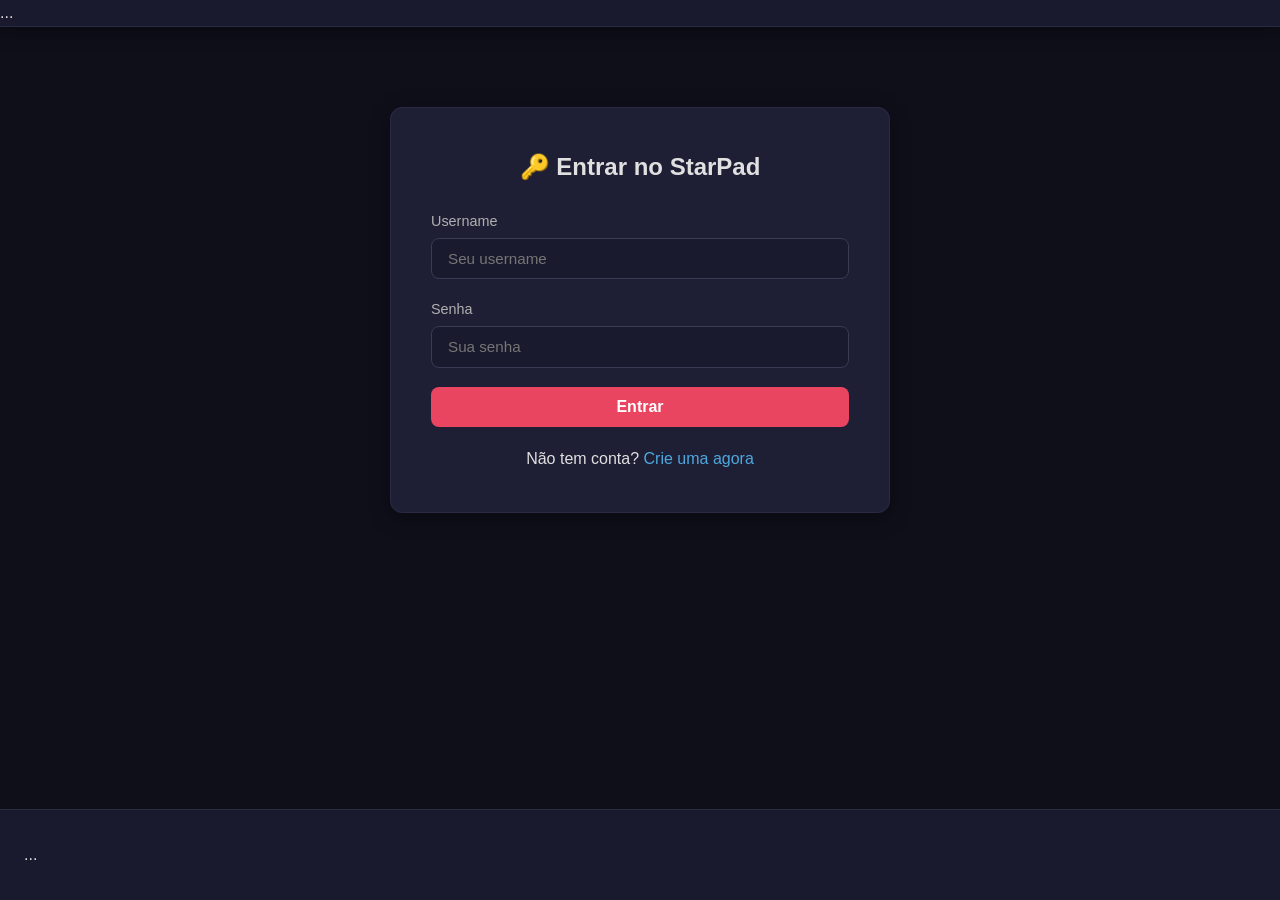
<file: login.html>
<!DOCTYPE html>
<html lang="pt-BR">
<head><meta charset="UTF-8"><title>StarPad — Login</title><link rel="stylesheet" href="style.css"></head>
<body>
    <header class="main-header">...</header>
    <main class="main-content">
        <div class="form-container">
            <h2>🔑 Entrar no StarPad</h2>
            <form><div class="form-group"><label>Username</label><input type="text" placeholder="Seu username"></div>
            <div class="form-group"><label>Senha</label><input type="password" placeholder="Sua senha"></div>
            <button class="btn-primary" style="width:100%;">Entrar</button></form>
            <p style="text-align:center;margin-top:1.2rem;">Não tem conta? <a href="login.html?mode=register">Crie uma agora</a></p>
        </div>
    </main>
    <footer class="main-footer">...</footer>
</body>
</html>
</file>
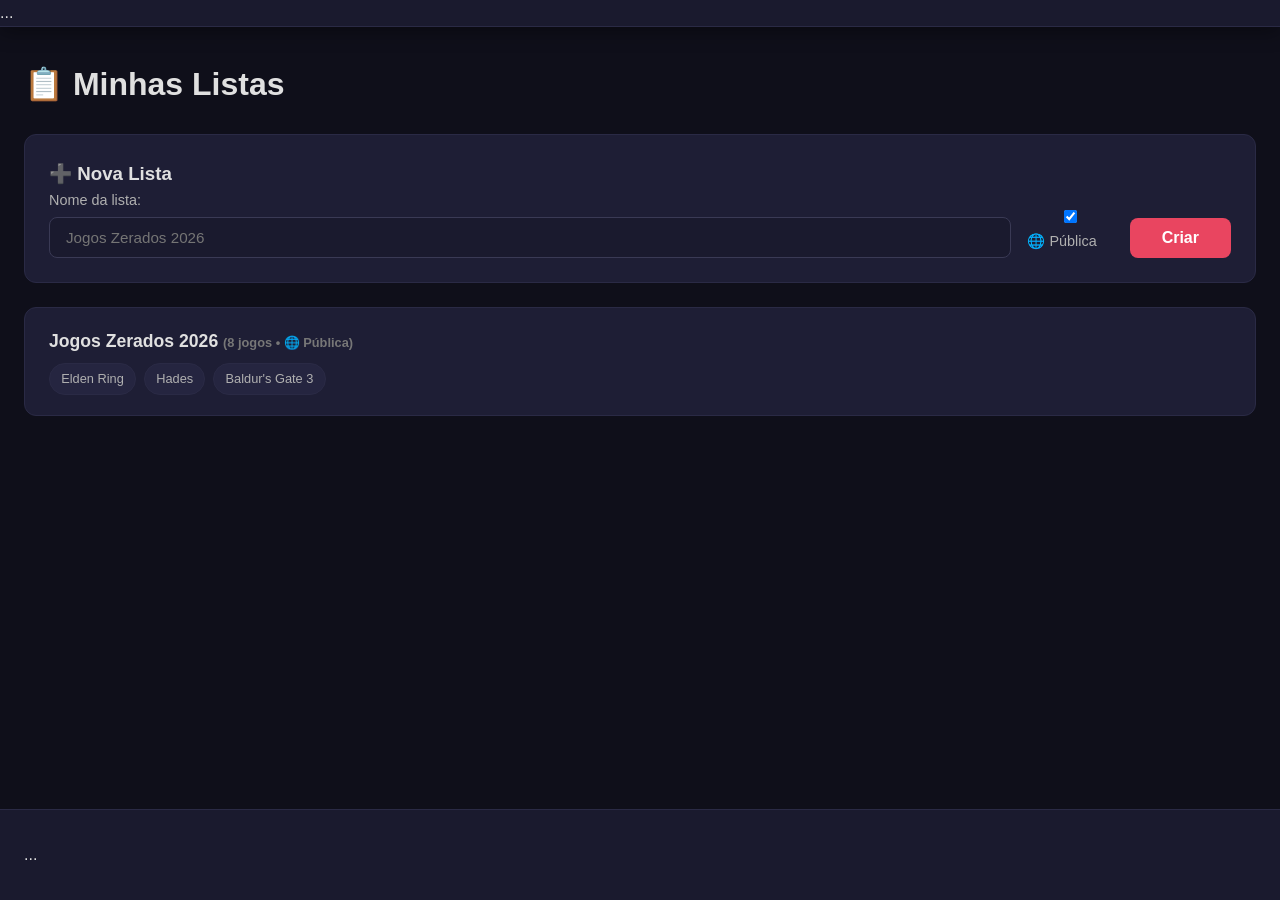
<file: my_lists.html>
<!DOCTYPE html>
<html lang="pt-BR">
<head><meta charset="UTF-8"><title>StarPad — Minhas Listas</title><link rel="stylesheet" href="style.css"></head>
<body>
    <header class="main-header">...</header>
    <main class="main-content">
        <h1>📋 Minhas Listas</h1>
        <div style="background:var(--bg-card);padding:1.5rem;border-radius:var(--radius);border:1px solid var(--border-color);margin:1.5rem 0;">
            <h3>➕ Nova Lista</h3>
            <form><div style="display:flex;gap:1rem;align-items:end;flex-wrap:wrap;"><div class="form-group" style="flex:1;min-width:200px;margin:0;"><label>Nome da lista:</label><input type="text" placeholder="Jogos Zerados 2026"></div><div class="form-group" style="margin:0;"><label><input type="checkbox" checked> 🌐 Pública</label></div><button class="btn-primary">Criar</button></div></form>
        </div>
        <div class="list-card"><h3>Jogos Zerados 2026 <span style="font-size:0.8rem;color:var(--text-muted);">(8 jogos • 🌐 Pública)</span></h3>
            <div style="display:flex;gap:0.5rem;flex-wrap:wrap;margin-top:0.5rem;">
                <span class="tag">Elden Ring</span><span class="tag">Hades</span><span class="tag">Baldur's Gate 3</span>
            </div>
        </div>
    </main>
    <footer class="main-footer">...</footer>
</body>
</html>
</file>
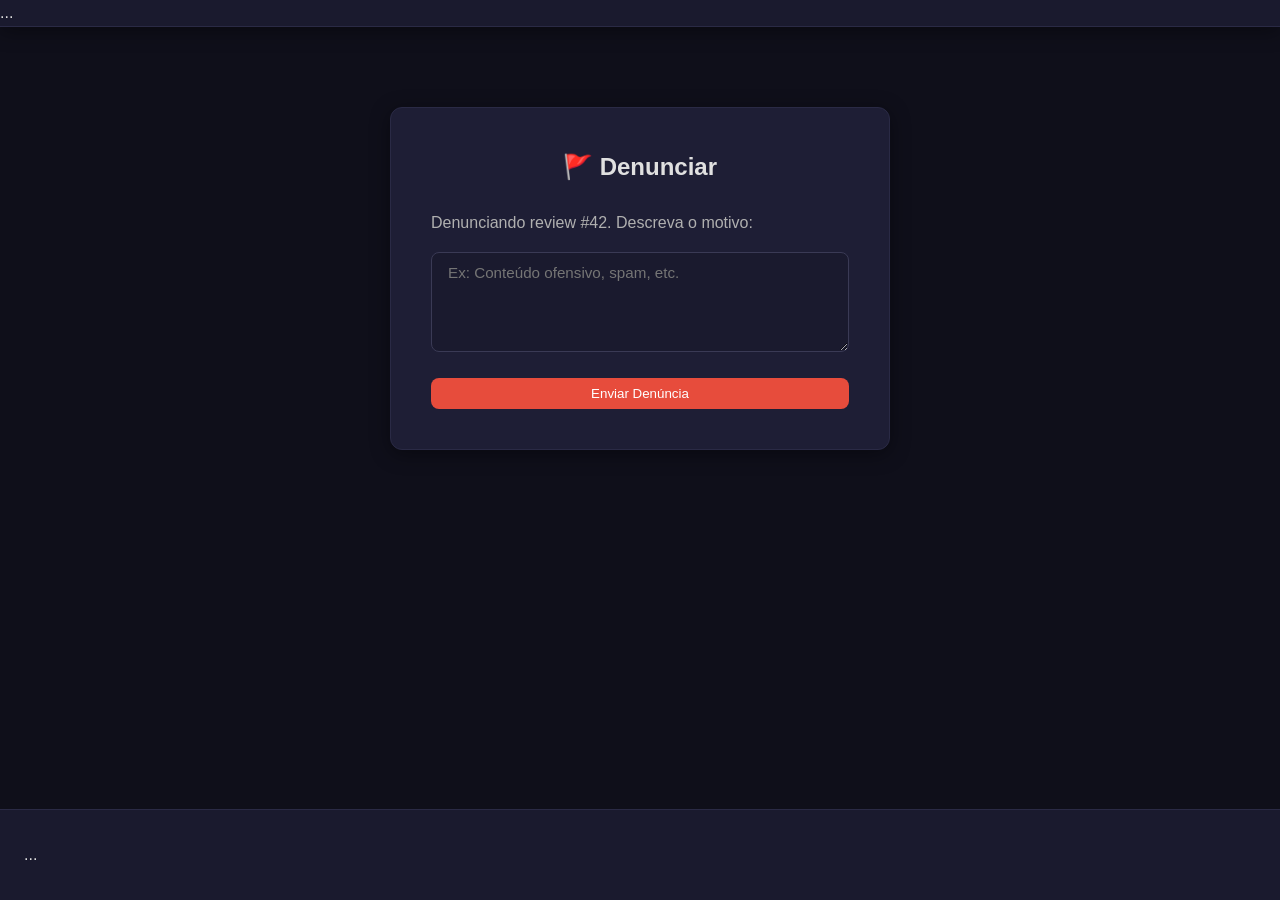
<file: report.html>
<!DOCTYPE html>
<html lang="pt-BR">
<head><meta charset="UTF-8"><title>StarPad — Denunciar</title><link rel="stylesheet" href="style.css"></head>
<body>
    <header class="main-header">...</header>
    <main class="main-content">
        <div class="form-container">
            <h2>🚩 Denunciar</h2>
            <p style="color:var(--text-secondary);margin-bottom:1rem;">Denunciando review #42. Descreva o motivo:</p>
            <form><div class="form-group"><textarea placeholder="Ex: Conteúdo ofensivo, spam, etc." rows="4"></textarea></div><button class="btn-danger" style="width:100%;">Enviar Denúncia</button></form>
        </div>
    </main>
    <footer class="main-footer">...</footer>
</body>
</html>
</file>
<file: style.css>
/* ==========================================
   STARPAD — Estilos Globais
   ========================================== */

*, *::before, *::after { box-sizing: border-box; margin: 0; padding: 0; }

:root {
    --bg-primary: #0f0f1a;
    --bg-secondary: #1a1a2e;
    --bg-card: #1e1e35;
    --bg-hover: #252540;
    --text-primary: #e0e0e0;
    --text-secondary: #b0b0b0;
    --text-muted: #777;
    --accent: #e94560;
    --accent-hover: #ff6b81;
    --star-color: #f5c518;
    --link-color: #4ea8de;
    --border-color: #2a2a45;
    --input-bg: #1a1a2e;
    --input-border: #3a3a55;
    --danger: #e74c3c;
    --success: #2ecc71;
    --shadow: 0 4px 20px rgba(0,0,0,0.4);
    --radius: 12px;
    --radius-sm: 8px;
    --transition: 0.2s ease;
}

body.light-theme, [data-theme="light"] {
    --bg-primary: #f5f5f7;
    --bg-secondary: #ffffff;
    --bg-card: #ffffff;
    --bg-hover: #eef0f4;
    --text-primary: #1a1a2e;
    --text-secondary: #444;
    --text-muted: #888;
    --accent: #c0392b;
    --accent-hover: #e74c3c;
    --border-color: #ddd;
    --input-bg: #fff;
    --input-border: #ccc;
    --shadow: 0 2px 12px rgba(0,0,0,0.08);
}

html { scroll-behavior: smooth; }
body {
    font-family: 'Inter', -apple-system, BlinkMacSystemFont, sans-serif;
    background: var(--bg-primary);
    color: var(--text-primary);
    line-height: 1.6;
    min-height: 100vh;
    display: flex;
    flex-direction: column;
    transition: background 0.3s, color 0.3s;
}

a { color: var(--link-color); text-decoration: none; transition: var(--transition); }
a:hover { text-decoration: underline; }
img { max-width: 100%; height: auto; display: block; }

/* === HEADER === */
.main-header {
    background: var(--bg-secondary);
    border-bottom: 1px solid var(--border-color);
    position: sticky;
    top: 0;
    z-index: 1000;
    box-shadow: var(--shadow);
}
.header-inner {
    max-width: 1280px;
    margin: 0 auto;
    padding: 0.6rem 1.5rem;
    display: flex;
    align-items: center;
    gap: 1.5rem;
    flex-wrap: wrap;
}
.logo {
    display: flex;
    align-items: center;
    gap: 0.5rem;
    font-size: 1.4rem;
    font-weight: 800;
    color: var(--text-primary);
    text-decoration: none;
    white-space: nowrap;
}
.logo-icon { font-size: 1.6rem; }
.logo-text { letter-spacing: -0.5px; }

.main-nav {
    display: flex;
    gap: 1.2rem;
}
.main-nav a {
    color: var(--text-secondary);
    font-weight: 500;
    font-size: 0.95rem;
    padding: 0.3rem 0;
    border-bottom: 2px solid transparent;
    transition: var(--transition);
    text-decoration: none;
}
.main-nav a:hover, .main-nav a.active {
    color: var(--accent);
    border-bottom-color: var(--accent);
    text-decoration: none;
}

.header-actions {
    display: flex;
    align-items: center;
    gap: 0.8rem;
    margin-left: auto;
}

.search-form {
    display: flex;
    align-items: center;
}
.search-form input {
    padding: 0.5rem 0.8rem;
    border: 1px solid var(--input-border);
    border-radius: var(--radius-sm) 0 0 var(--radius-sm);
    background: var(--input-bg);
    color: var(--text-primary);
    font-size: 0.9rem;
    width: 180px;
    outline: none;
    transition: var(--transition);
}
.search-form input:focus { border-color: var(--accent); width: 220px; }
.search-form button {
    padding: 0.5rem 0.7rem;
    border: 1px solid var(--input-border);
    border-left: none;
    border-radius: 0 var(--radius-sm) var(--radius-sm) 0;
    background: var(--accent);
    color: #fff;
    cursor: pointer;
    font-size: 0.9rem;
    transition: var(--transition);
}
.search-form button:hover { background: var(--accent-hover); }

.theme-toggle {
    background: none;
    border: 1px solid var(--border-color);
    border-radius: 50%;
    width: 38px;
    height: 38px;
    cursor: pointer;
    font-size: 1.1rem;
    display: flex;
    align-items: center;
    justify-content: center;
    transition: var(--transition);
}
.theme-toggle:hover { background: var(--bg-hover); }

.user-menu {
    display: flex;
    align-items: center;
    gap: 0.6rem;
}
.user-avatar-link {
    display: flex;
    align-items: center;
    gap: 0.4rem;
    color: var(--text-primary);
    text-decoration: none;
    font-weight: 500;
}
.avatar-small {
    width: 32px;
    height: 32px;
    border-radius: 50%;
    object-fit: cover;
    border: 2px solid var(--accent);
}
.username-nav { font-size: 0.9rem; }
.btn-edit-profile, .btn-logout, .btn-login {
    padding: 0.4rem 0.8rem;
    border-radius: var(--radius-sm);
    font-size: 0.85rem;
    font-weight: 500;
    transition: var(--transition);
    text-decoration: none;
    cursor: pointer;
    border: 1px solid var(--border-color);
    background: var(--bg-card);
    color: var(--text-primary);
}
.btn-login {
    background: var(--accent);
    color: #fff;
    border-color: var(--accent);
}
.btn-login:hover { background: var(--accent-hover); text-decoration: none; }
.btn-logout:hover { background: var(--danger); color: #fff; border-color: var(--danger); text-decoration: none; }

.mobile-menu-toggle {
    display: none;
    background: none;
    border: 1px solid var(--border-color);
    color: var(--text-primary);
    font-size: 1.5rem;
    padding: 0.3rem 0.7rem;
    border-radius: var(--radius-sm);
    cursor: pointer;
}

@media (max-width: 900px) {
    .main-nav { display: none; }
    .header-actions .search-form input { width: 120px; }
    .username-nav { display: none; }
    .mobile-menu-toggle { display: block; }
}

/* === MAIN === */
.main-content {
    flex: 1;
    max-width: 1280px;
    margin: 0 auto;
    padding: 2rem 1.5rem;
    width: 100%;
}

/* === FOOTER === */
.main-footer {
    background: var(--bg-secondary);
    border-top: 1px solid var(--border-color);
    padding: 2rem 1.5rem;
    margin-top: auto;
}
.footer-inner {
    max-width: 1280px;
    margin: 0 auto;
    display: flex;
    flex-wrap: wrap;
    gap: 2rem;
    justify-content: space-between;
}
.footer-brand p { color: var(--text-muted); font-size: 0.9rem; margin-top: 0.3rem; }
.footer-links h4 { margin-bottom: 0.5rem; font-size: 0.95rem; }
.footer-links a { display: block; color: var(--text-secondary); font-size: 0.85rem; margin: 0.2rem 0; }
.footer-credits { text-align: right; font-size: 0.85rem; color: var(--text-muted); }

/* === GAME GRID === */
.game-grid {
    display: grid;
    grid-template-columns: repeat(auto-fill, minmax(200px, 1fr));
    gap: 1.5rem;
    margin: 1.5rem 0;
}
.game-card {
    background: var(--bg-card);
    border-radius: var(--radius);
    overflow: hidden;
    border: 1px solid var(--border-color);
    transition: var(--transition);
    box-shadow: var(--shadow);
}
.game-card:hover {
    transform: translateY(-4px);
    box-shadow: 0 8px 30px rgba(0,0,0,0.5);
    border-color: var(--accent);
}
.game-card-link { text-decoration: none; color: inherit; display: block; }
.game-card-link:hover { text-decoration: none; }
.game-card-img {
    width: 100%;
    aspect-ratio: 3/4;
    object-fit: cover;
    background: var(--bg-hover);
}
.game-card-body { padding: 0.8rem 1rem; }
.game-card-title {
    font-weight: 700;
    font-size: 0.95rem;
    margin-bottom: 0.2rem;
    color: var(--text-primary);
    white-space: nowrap;
    overflow: hidden;
    text-overflow: ellipsis;
}
.game-card-meta {
    font-size: 0.8rem;
    color: var(--text-muted);
}
.game-card-rating {
    display: flex;
    align-items: center;
    gap: 0.3rem;
    margin-top: 0.4rem;
    font-size: 0.85rem;
    color: var(--star-color);
    font-weight: 600;
}

/* === HERO === */
.hero-banner {
    background: linear-gradient(135deg, var(--bg-secondary) 0%, #1a1030 50%, var(--bg-secondary) 100%);
    border-radius: var(--radius);
    padding: 3rem 2rem;
    text-align: center;
    margin-bottom: 2.5rem;
    border: 1px solid var(--border-color);
}
.hero-banner h1 {
    font-size: 2.2rem;
    font-weight: 800;
    margin-bottom: 0.5rem;
}
.hero-banner p {
    font-size: 1.1rem;
    color: var(--text-secondary);
    max-width: 600px;
    margin: 0 auto 1.5rem;
}
.btn-primary {
    display: inline-block;
    padding: 0.7rem 2rem;
    background: var(--accent);
    color: #fff;
    border-radius: var(--radius-sm);
    font-weight: 600;
    text-decoration: none;
    transition: var(--transition);
    border: none;
    cursor: pointer;
    font-size: 1rem;
}
.btn-primary:hover { background: var(--accent-hover); text-decoration: none; transform: scale(1.03); }
.btn-secondary {
    display: inline-block;
    padding: 0.5rem 1.2rem;
    background: var(--bg-card);
    color: var(--text-primary);
    border: 1px solid var(--border-color);
    border-radius: var(--radius-sm);
    font-weight: 500;
    text-decoration: none;
    cursor: pointer;
    transition: var(--transition);
}
.btn-secondary:hover { background: var(--bg-hover); text-decoration: none; }
.btn-danger {
    background: var(--danger);
    color: #fff;
    border: none;
    padding: 0.5rem 1.2rem;
    border-radius: var(--radius-sm);
    cursor: pointer;
    font-weight: 500;
    transition: var(--transition);
}
.btn-danger:hover { background: #c0392b; }

.section-title {
    font-size: 1.5rem;
    font-weight: 700;
    margin-bottom: 1rem;
    display: flex;
    align-items: center;
    gap: 0.5rem;
}
.home-section { margin-bottom: 3rem; }

/* === GAME DETAIL === */
.game-detail {
    display: grid;
    grid-template-columns: 300px 1fr;
    gap: 2rem;
    margin-bottom: 2rem;
}
.game-detail-cover img {
    border-radius: var(--radius);
    box-shadow: var(--shadow);
    width: 100%;
    aspect-ratio: 3/4;
    object-fit: cover;
}
.game-detail-info h1 { font-size: 2rem; font-weight: 800; margin-bottom: 0.3rem; }
.game-detail-meta { color: var(--text-secondary); margin-bottom: 1rem; font-size: 0.9rem; }
.game-detail-meta span { margin-right: 1rem; }
.game-detail-description { margin-bottom: 1.5rem; line-height: 1.8; color: var(--text-secondary); }
.game-detail-stats {
    display: flex;
    gap: 2rem;
    align-items: center;
    background: var(--bg-card);
    padding: 1.5rem;
    border-radius: var(--radius);
    border: 1px solid var(--border-color);
    margin-bottom: 1.5rem;
}
.stat-big { text-align: center; }
.stat-number {
    font-size: 2.5rem;
    font-weight: 800;
    color: var(--star-color);
}
.stat-label { font-size: 0.85rem; color: var(--text-muted); }
.stat-stars { font-size: 0.9rem; color: var(--star-color); margin-top: 0.2rem; }

/* === TAGS === */
.tag-list {
    display: flex;
    flex-wrap: wrap;
    gap: 0.4rem;
    margin: 1rem 0;
}
.tag {
    display: inline-block;
    padding: 0.3rem 0.7rem;
    background: var(--bg-hover);
    border-radius: 20px;
    font-size: 0.8rem;
    color: var(--text-secondary);
    border: 1px solid var(--border-color);
    transition: var(--transition);
}
.tag:hover { background: var(--accent); color: #fff; border-color: var(--accent); text-decoration: none; }

/* === REVIEW === */
.review-card {
    background: var(--bg-card);
    border-radius: var(--radius);
    padding: 1.2rem 1.5rem;
    border: 1px solid var(--border-color);
    margin-bottom: 1rem;
}
.review-header {
    display: flex;
    align-items: center;
    gap: 0.8rem;
    margin-bottom: 0.6rem;
}
.review-avatar {
    width: 40px;
    height: 40px;
    border-radius: 50%;
    object-fit: cover;
}
.review-user { font-weight: 600; color: var(--text-primary); }
.review-date { font-size: 0.8rem; color: var(--text-muted); }
.review-rating { color: var(--star-color); font-weight: 700; margin-left: auto; font-size: 0.95rem; }
.review-text {
    color: var(--text-secondary);
    line-height: 1.7;
    margin: 0.5rem 0;
}
.review-actions {
    display: flex;
    gap: 1rem;
    align-items: center;
    margin-top: 0.8rem;
    font-size: 0.85rem;
}
.btn-vote {
    background: none;
    border: 1px solid var(--border-color);
    border-radius: var(--radius-sm);
    padding: 0.3rem 0.7rem;
    cursor: pointer;
    color: var(--text-secondary);
    font-size: 0.85rem;
    transition: var(--transition);
}
.btn-vote:hover { background: var(--bg-hover); }
.btn-vote.voted-like { background: var(--success); color: #fff; border-color: var(--success); }
.btn-report {
    background: none;
    border: none;
    color: var(--text-muted);
    cursor: pointer;
    font-size: 0.8rem;
    margin-left: auto;
}
.btn-report:hover { color: var(--danger); }

/* === FORMS === */
.form-container {
    max-width: 500px;
    margin: 3rem auto;
    background: var(--bg-card);
    padding: 2.5rem;
    border-radius: var(--radius);
    border: 1px solid var(--border-color);
    box-shadow: var(--shadow);
}
.form-container h2 { text-align: center; margin-bottom: 1.5rem; font-size: 1.5rem; }
.form-group { margin-bottom: 1.2rem; }
.form-group label {
    display: block;
    margin-bottom: 0.3rem;
    font-weight: 500;
    font-size: 0.9rem;
    color: var(--text-secondary);
}
.form-group input, .form-group textarea, .form-group select {
    width: 100%;
    padding: 0.7rem 1rem;
    border: 1px solid var(--input-border);
    border-radius: var(--radius-sm);
    background: var(--input-bg);
    color: var(--text-primary);
    font-size: 0.95rem;
    font-family: inherit;
    transition: var(--transition);
}
.form-group input:focus, .form-group textarea:focus, .form-group select:focus {
    outline: none;
    border-color: var(--accent);
    box-shadow: 0 0 0 3px rgba(233,69,96,0.15);
}
.form-group textarea { resize: vertical; min-height: 100px; }

.star-rating-input {
    display: flex;
    gap: 0.2rem;
    font-size: 1.6rem;
    cursor: pointer;
    user-select: none;
}
.star-rating-input .star { color: var(--border-color); transition: color 0.15s; }
.star-rating-input .star.hover, .star-rating-input .star.selected { color: var(--star-color); }

/* === PROFILE === */
.profile-header {
    display: flex;
    gap: 2rem;
    align-items: center;
    background: var(--bg-card);
    padding: 2rem;
    border-radius: var(--radius);
    border: 1px solid var(--border-color);
    margin-bottom: 2rem;
    flex-wrap: wrap;
}
.profile-avatar {
    width: 120px;
    height: 120px;
    border-radius: 50%;
    object-fit: cover;
    border: 4px solid var(--accent);
}
.profile-info h1 { font-size: 1.8rem; font-weight: 700; }
.profile-info .bio { color: var(--text-secondary); margin-top: 0.3rem; max-width: 500px; }
.profile-stats { display: flex; gap: 1.5rem; margin-top: 0.8rem; font-size: 0.9rem; color: var(--text-muted); }

/* === LISTAS === */
.list-card {
    background: var(--bg-card);
    border-radius: var(--radius);
    padding: 1.2rem 1.5rem;
    border: 1px solid var(--border-color);
    margin-bottom: 1rem;
    transition: var(--transition);
}
.list-card:hover { border-color: var(--accent); }
.list-card h3 { font-size: 1.1rem; margin-bottom: 0.3rem; }
.list-card .list-meta { font-size: 0.8rem; color: var(--text-muted); }

/* === FILTROS === */
.filters-bar {
    display: flex;
    flex-wrap: wrap;
    gap: 0.8rem;
    margin-bottom: 1.5rem;
    align-items: center;
}
.filters-bar select, .filters-bar input {
    padding: 0.5rem 0.8rem;
    border: 1px solid var(--input-border);
    border-radius: var(--radius-sm);
    background: var(--input-bg);
    color: var(--text-primary);
    font-size: 0.9rem;
}
.filters-bar select:focus, .filters-bar input:focus { outline: none; border-color: var(--accent); }

/* === RESPONSIVE === */
@media (max-width: 768px) {
    .game-detail { grid-template-columns: 1fr; }
    .game-detail-cover { max-width: 250px; margin: 0 auto; }
    .game-grid { grid-template-columns: repeat(auto-fill, minmax(150px, 1fr)); gap: 1rem; }
    .hero-banner h1 { font-size: 1.5rem; }
    .hero-banner { padding: 2rem 1rem; }
    .profile-header { flex-direction: column; text-align: center; }
    .profile-stats { justify-content: center; }
    .footer-inner { flex-direction: column; text-align: center; }
    .footer-credits { text-align: center; }
}
</file>
